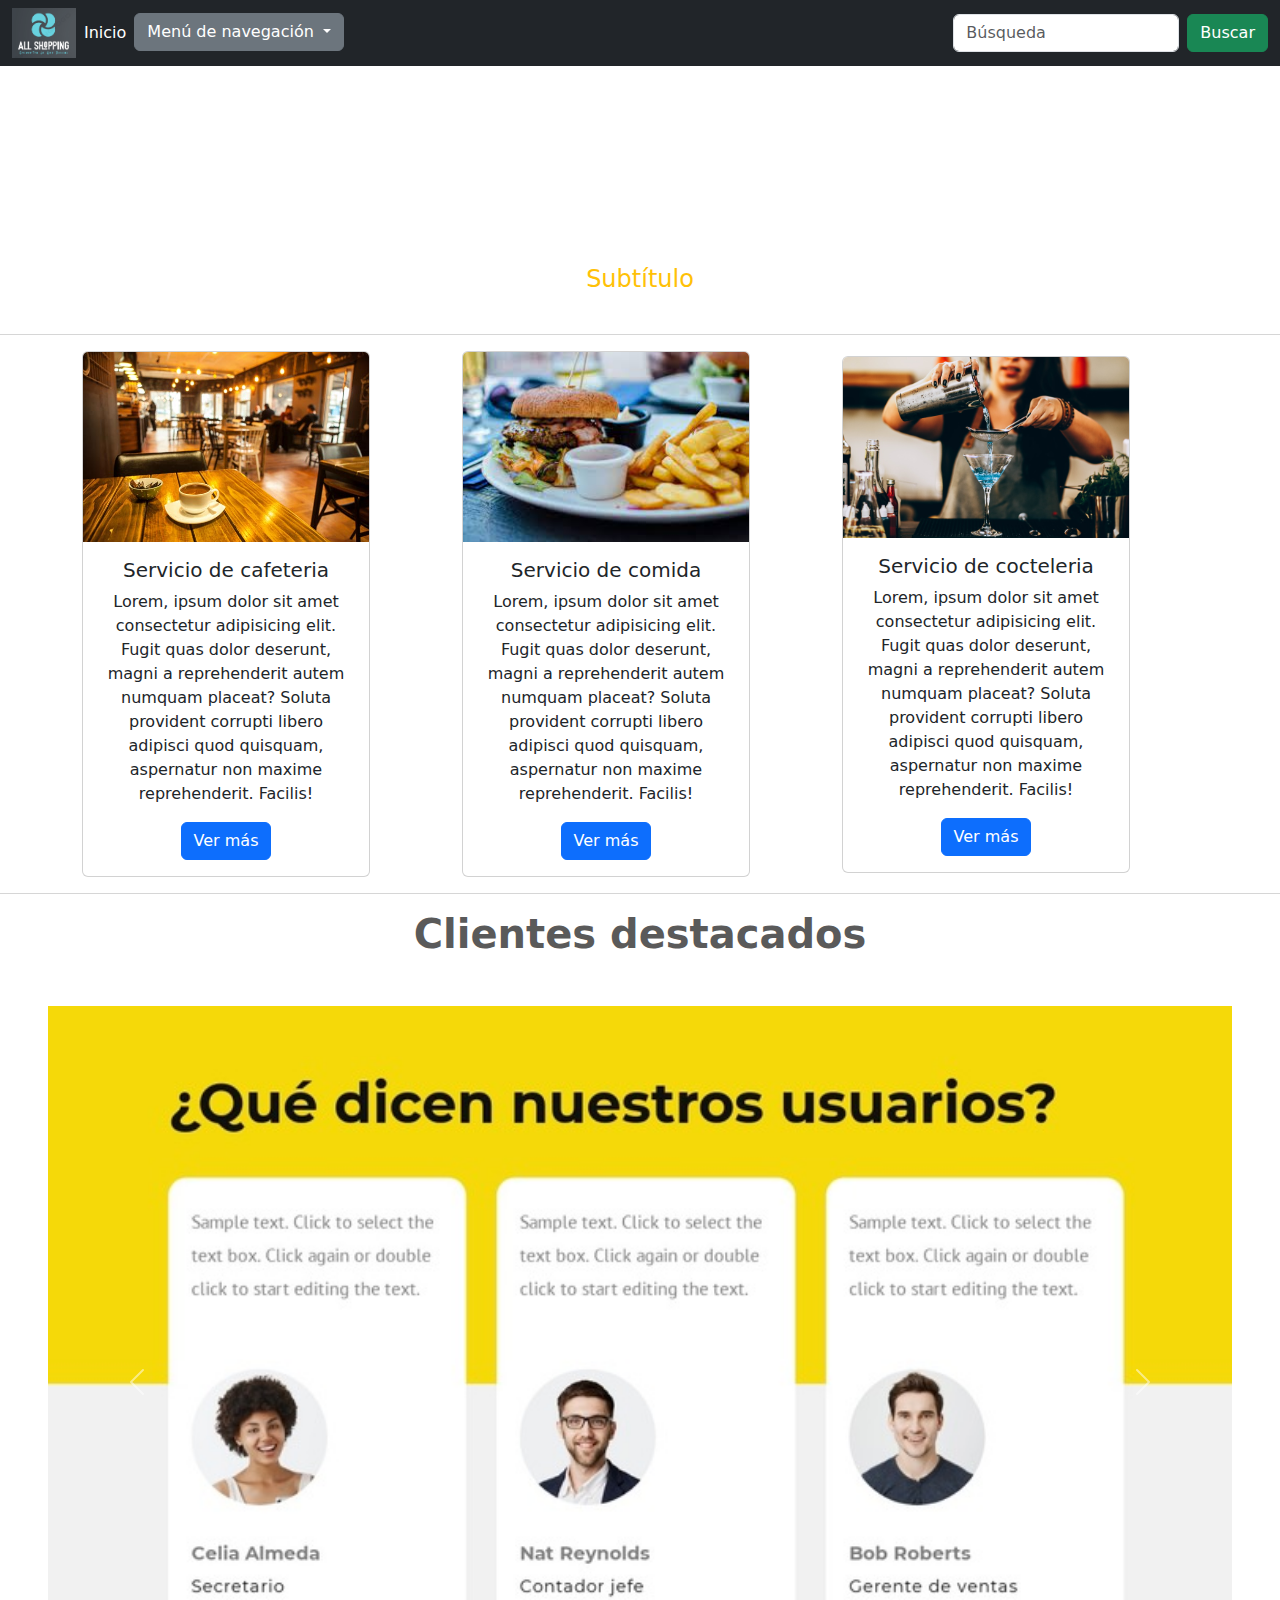
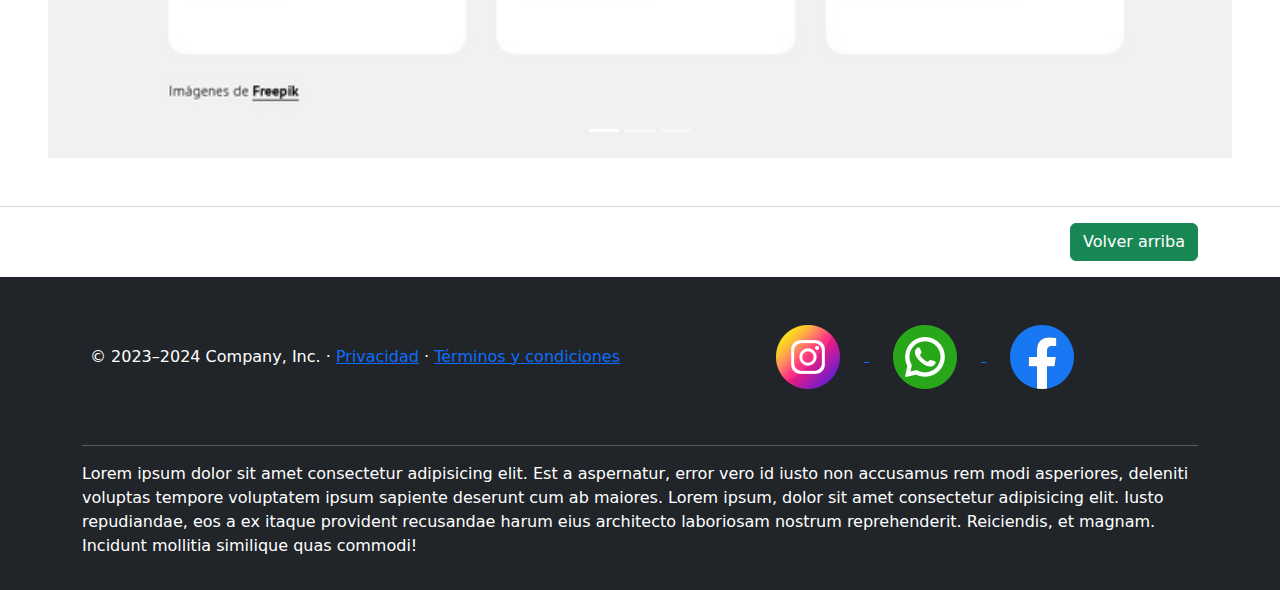
<file: index.html>
<!DOCTYPE html>
<html lang="en">
  <head>
    <!-- Required meta tags -->
    <meta charset="utf-8" />
    <meta name="viewport" content="width=device-width, initial-scale=1" />
    <!-- Bootstrap CSS -->
    <link href="css/bootstrap.min.css" rel="stylesheet" />
    <link rel="stylesheet" href="css/style.css" />
    <title>MC Larens</title>
  </head>
  <body>

    <header>
      <nav class="navbar navbar-expand-md navbar-dark fixed-top bg-dark">
        <div class="container-fluid">
          <img height="50px" width="64px" src="img/logoEmp.PNG" alt="" />
          <button class="navbar-toggler" type="button" data-bs-toggle="collapse" data-bs-target="#navbarCollapse" aria-controls="navbarCollapse" aria-expanded="false" aria-label="Toggle navigation" >
            <span class="navbar-toggler-icon"></span>
          </button>
          <div class="collapse navbar-collapse" id="navbarCollapse">
            <ul class="navbar-nav me-auto mb-2 mb-md-0">
              <li class="nav-item">
                <a class="nav-link active" aria-current="page" href="#">Inicio</a>
                <li class="nav-item">
                  <div class="dropdown">
                    <button class="btn btn-secondary dropdown-toggle" type="button" data-bs-toggle="dropdown" aria-expanded="false">
                      Menú de navegación
                    </button>
                    <ul class="dropdown-menu dropdown-menu-dark">
                      <li><a class="dropdown-item active" href="pregFrec.html">Preguntas Frecuentes</a></li>
                      <li><a class="dropdown-item" href="contacto.html">Contacto</a></li>
                      <li><a class="dropdown-item" href="quienSomos.html">Quienes Somos</a></li>
                      <li> <a class="dropdown-item" href="#foot">Footer</a></li>
                      <li><a class="dropdown-item" href="https://comoconociavuestramadre.fandom.com/wiki/Bar_MacLaren%27s">Link externo</a></li>
                    </ul>
                  </div>
                </li>
                
              </li>
            </ul>
            <form class="d-flex">
              <input
                class="form-control me-2"
                type="search"
                placeholder="Búsqueda"
                aria-label="Search"
              />
              <button class="btn btn-success" type="submit">Buscar</button>
            </form>
          </div>
        </div>
      </nav>
    </header>

    <hr class="featurette-divider" />


    <div class="container imgFondo text-center p-3">
      
    <h1 class="fw-bold text-white">Introducción</h1>

    <p class="text-white">Lorem, ipsum dolor sit amet consectetur adipisicing elit. Ut necessitatibus eos cum adipisci, aut modi voluptatum accusamus aliquam ipsa cumque ipsum, odit praesentium fuga enim cupiditate temporibus dignissimos fugit itaque! Lorem ipsum dolor sit, amet consectetur adipisicing elit. Magni natus recusandae sed accusamus, quod esse magnam assumenda neque voluptatum corrupti sapiente dignissimos repudiandae, possimus nesciunt. Nihil minima quas id nulla?</p>

    <h4 class="text-warning">Subtítulo</h4>

  </div>


  <hr class="featurette-divider" />
  

  <div class="container text-center align-items-center">

  <div class="row justify-content-center align-items-center">

    <div class="col col-lg-4 col-xl-4">
    <div class=" card" style="width: 18rem;">
      <img src="img/cafeteria.jpg" class="card-img-top">
      <div class="card-body">
        <h5 class="card-title">Servicio de cafeteria</h5>
        <p class="card-text">Lorem, ipsum dolor sit amet consectetur adipisicing elit. Fugit quas dolor deserunt, magni a reprehenderit autem numquam placeat? Soluta provident corrupti libero adipisci quod quisquam, aspernatur non maxime reprehenderit. Facilis!</p>
        <a href="servicio.html" class="btn btn-primary">Ver más</a>
      </div>
    </div>
  </div>

  <div class="col  col-lg-4 col-xl-4">
    <div class="card col-4" style="width: 18rem;">
      <img src="img/comida.jpg" class="card-img-top">
      <div class="card-body">
        <h5 class="card-title">Servicio de comida</h5>
        <p class="card-text">Lorem, ipsum dolor sit amet consectetur adipisicing elit. Fugit quas dolor deserunt, magni a reprehenderit autem numquam placeat? Soluta provident corrupti libero adipisci quod quisquam, aspernatur non maxime reprehenderit. Facilis!</p>
        <a href="servicio.html" class="btn btn-primary">Ver más</a>
      </div>
    </div>
  </div>

  <div class="col col-lg-4 col-xl-4">
    <div class=" card" style="width: 18rem;">
      <img src="img/cocteleria.jpg" class="card-img-top">
      <div class="card-body">
        <h5 class="card-title">Servicio de cocteleria</h5>
        <p class="card-text">Lorem, ipsum dolor sit amet consectetur adipisicing elit. Fugit quas dolor deserunt, magni a reprehenderit autem numquam placeat? Soluta provident corrupti libero adipisci quod quisquam, aspernatur non maxime reprehenderit. Facilis!</p>
        <a href="servicio.html" class="btn btn-primary">Ver más</a>
      </div>
    </div>
  </div>

  </div>

  </div>



  <hr class="featurette-divider" />


  <div class="copntainer">
  <h1 class="fw-bold text-center ">Clientes destacados</h1>

  <div id="carouselExampleIndicators" class="carousel slide m-5">
    <div class="carousel-indicators">
      <button type="button" data-bs-target="#carouselExampleIndicators" data-bs-slide-to="0" class="active" aria-current="true" aria-label="Slide 1"></button>
      <button type="button" data-bs-target="#carouselExampleIndicators" data-bs-slide-to="1" aria-label="Slide 2"></button>
      <button type="button" data-bs-target="#carouselExampleIndicators" data-bs-slide-to="2" aria-label="Slide 3"></button>
    </div>
    <div class="carousel-inner">
      <div class="carousel-item active">
        <img src="img/opCliente1.jpg" class="d-block w-100" >
      </div>
      <div class="carousel-item">
        <img src="img/opCliente2.jpg" class="d-block w-100" >
      </div>
      <div class="carousel-item">
        <img src="img/opCliente3.png" class="d-block w-100" >
      </div>
    </div>
    <button class="carousel-control-prev" type="button" data-bs-target="#carouselExampleIndicators" data-bs-slide="prev">
      <span class="carousel-control-prev-icon" aria-hidden="true"></span>
      <span class="visually-hidden">Previous</span>
    </button>
    <button class="carousel-control-next" type="button" data-bs-target="#carouselExampleIndicators" data-bs-slide="next">
      <span class="carousel-control-next-icon" aria-hidden="true"></span>
      <span class="visually-hidden">Next</span>
    </button>
  </div>


</div>


    <hr class="featurette-divider" />

    <div class="container">
      <div class="row">
        <div class="col-md-12 text-end">
          <p><a class="btn btn-success" href="#">Volver arriba</a></p>
        </div>
      </div>
    </div>

    <footer id="foot" class="bg-dark text-white m-0 p-4">
      <div class="container">
        <div class="row">
          <div class="col-md-6 d-flex align-items-center justify-content-center">
            <p>
              &copy; 2023–2024 Company, Inc. &middot;
              <a href="#">Privacidad</a> &middot;
              <a href="#">Términos y condiciones</a>
            </p>
          </div>
          <div class="col-md-6 d-flex align-items-center justify-content-center">
            <p>
              <a href="https://www.instagram.com/">
                <img class="m-4 img-fluid" src="img/instagram.png" alt="Instagram">
              </a>
              <a href="https://web.whatsapp.com/">
                <img class="m-4 img-fluid" src="img/whatsapp.png" alt="WhatsApp">
              </a>
              <a href="https://m.facebook.com/login/">
                <img class="m-4 img-fluid" src="img/facebook.png" alt="Facebook">
              </a>
            </p>
          </div>
          
        </div>

        <hr class="featurette-divider" />

        <div class="row">
          <div class="col-md-12 d-flex align-items-center justify-content-center pb-2">
            Lorem ipsum dolor sit amet consectetur adipisicing elit. Est a
            aspernatur, error vero id iusto non accusamus rem modi asperiores,
            deleniti voluptas tempore voluptatem ipsum sapiente deserunt cum ab
            maiores. Lorem ipsum, dolor sit amet consectetur adipisicing elit.
            Iusto repudiandae, eos a ex itaque provident recusandae harum eius
            architecto laboriosam nostrum reprehenderit. Reiciendis, et magnam.
            Incidunt mollitia similique quas commodi!
          </div>
        </div>
      </div>
    </footer>

    
    <!-- Bootstrap bundle min -->
    <script src="js/bootstrap.bundle.min.js"></script>
  </body>
</html>
</file>
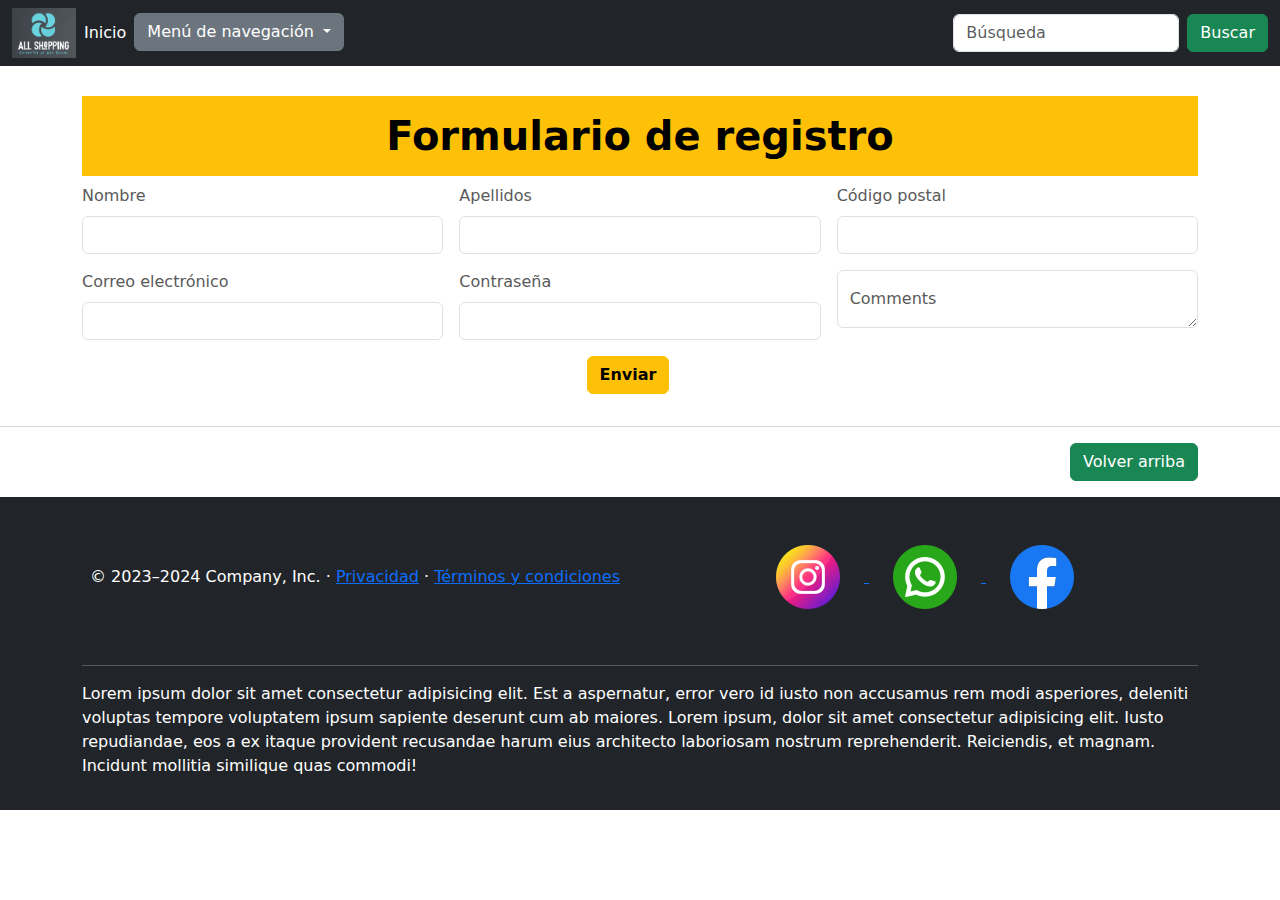
<file: contacto.html>
<!DOCTYPE html>
<html lang="en">
  <head>
    <!-- Required meta tags -->
    <meta charset="utf-8" />
    <meta name="viewport" content="width=device-width, initial-scale=1" />
    <!-- Bootstrap CSS -->
    <link href="css/bootstrap.min.css" rel="stylesheet" />
    <link rel="stylesheet" href="css/style.css" />
    <title>MC Larens</title>
  </head>
  <body>



<header>
    <nav class="navbar navbar-expand-md navbar-dark fixed-top bg-dark">
      <div class="container-fluid">
        <img height="50px" width="64px" src="img/logoEmp.PNG" alt="" />
        <button class="navbar-toggler" type="button" data-bs-toggle="collapse" data-bs-target="#navbarCollapse" aria-controls="navbarCollapse" aria-expanded="false" aria-label="Toggle navigation" >
          <span class="navbar-toggler-icon"></span>
        </button>
        <div class="collapse navbar-collapse" id="navbarCollapse">
          <ul class="navbar-nav me-auto mb-2 mb-md-0">
            <li class="nav-item">
              <a class="nav-link active" aria-current="page" href="index.html">Inicio</a>
              <li class="nav-item">
                <div class="dropdown">
                  <button class="btn btn-secondary dropdown-toggle" type="button" data-bs-toggle="dropdown" aria-expanded="false">
                    Menú de navegación
                  </button>
                  <ul class="dropdown-menu dropdown-menu-dark">
                    <li><a class="dropdown-item active" href="pregFrec.html">Preguntas Frecuentes</a></li>
                    <li><a class="dropdown-item" href="contacto.html">Contacto</a></li>
                    <li><a class="dropdown-item" href="quienSomos.html">Quienes Somos</a></li>
                    <li> <a class="dropdown-item" href="#foot">Footer</a></li>
                    <li><a class="dropdown-item" href="https://comoconociavuestramadre.fandom.com/wiki/Bar_MacLaren%27s">Link externo</a></li>
                  </ul>
                </div>
              </li>
              
            </li>
          </ul>
          <form class="d-flex">
            <input
              class="form-control me-2"
              type="search"
              placeholder="Búsqueda"
              aria-label="Search"
            />
            <button class="btn btn-success" type="submit">Buscar</button>
          </form>
        </div>
      </div>
    </nav>
  </header>






<div id="formularioRegistro" class="container mt-5">
    <div class="row">
      <div class="col">
        <div class="p-3 mb-2 bg-warning display-6 text-black fw-bold text-center">
          Formulario de registro
        </div>
        <form class="row g-3 needs-validation" novalidate>
          <div class="col-md-4 position-relative">
            <label for="nombre" class="form-label">Nombre</label>
            <input type="text" class="form-control" id="nombre" required />
            <div class="valid-tooltip">Campo válido</div>
            <div class="invalid-tooltip">Debe completar los datos</div>
          </div>
          <div class="col-md-4 position-relative">
            <label for="apellidos" class="form-label">Apellidos</label>
            <input type="text" class="form-control" id="apellido" required />
            <div class="valid-tooltip">Campo válido</div>
            <div class="invalid-tooltip">Debe completar los datos</div>
          </div>
         
          <div class="col-md-4 position-relative">
            <label for="CP" class="form-label">Código postal</label>
            <input type="text" class="form-control" id="CP" required />
            <div class="valid-tooltip">Campo válido</div>
            <div class="invalid-tooltip">Debe completar los datos</div>
          </div>
          <div class="col-md-4 position-relative">
            <label for="CorreoElec" class="form-label">Correo electrónico</label>
            <input type="email" class="form-control" id="CorreoElec" required/>
            <div class="valid-tooltip">Campo válido</div>
            <div class="invalid-tooltip">Debe indicar un correo válido</div>
          </div>
          <div class="col-md-4 position-relative">
            <label for="psw" class="form-label">Contraseña</label>
            <input type="password" class="form-control" id="psw" required />
            <div class="valid-tooltip">Campo válido</div>
            <div class="invalid-tooltip">
              Debe indicar una contraseña válida
            </div>
          </div>
          <div class="col-md-4 position-relative">
            <div class="form-floating">
                
                <textarea class="form-control" placeholder="Leave a comment here" id="floatingTextarea"></textarea>
                <label for="floatingTextarea">Comments</label>
              </div>
           
          </div>
          <div class="row">
            <div class="col-12 d-flex justify-content-center p-3">
              <button class="btn btn-warning fw-bold" id="showAlertButton" type="submit">Enviar</button>
            </div>
          </div>
        </form>
      </div>
    </div>
  </div>



  <hr class="featurette-divider" />

    <div class="container">
      <div class="row">
        <div class="col-md-12 text-end">
          <p><a class="btn btn-success" href="#">Volver arriba</a></p>
        </div>
      </div>
    </div>

    <footer id="foot" class="bg-dark text-white m-0 p-4">
      <div class="container">
        <div class="row">
          <div class="col-md-6 d-flex align-items-center justify-content-center">
            <p>
              &copy; 2023–2024 Company, Inc. &middot;
              <a href="#">Privacidad</a> &middot;
              <a href="#">Términos y condiciones</a>
            </p>
          </div>
          <div class="col-md-6 d-flex align-items-center justify-content-center">
            <p>
              <a href="https://www.instagram.com/">
                <img class="m-4 img-fluid" src="img/instagram.png" alt="Instagram">
              </a>
              <a href="https://web.whatsapp.com/">
                <img class="m-4 img-fluid" src="img/whatsapp.png" alt="WhatsApp">
              </a>
              <a href="https://m.facebook.com/login/">
                <img class="m-4 img-fluid" src="img/facebook.png" alt="Facebook">
              </a>
            </p>
          </div>
          
        </div>

        <hr class="featurette-divider" />

        <div class="row">
          <div class="col-md-12 d-flex align-items-center justify-content-center pb-2">
            Lorem ipsum dolor sit amet consectetur adipisicing elit. Est a
            aspernatur, error vero id iusto non accusamus rem modi asperiores,
            deleniti voluptas tempore voluptatem ipsum sapiente deserunt cum ab
            maiores. Lorem ipsum, dolor sit amet consectetur adipisicing elit.
            Iusto repudiandae, eos a ex itaque provident recusandae harum eius
            architecto laboriosam nostrum reprehenderit. Reiciendis, et magnam.
            Incidunt mollitia similique quas commodi!
          </div>
        </div>
      </div>
    </footer>




    <!-- formulario validación -->
    <script>
        (function () {
          "use strict";
          // Fetch all the forms we want to apply custom Bootstrap validation styles to
          var forms = document.querySelectorAll(".needs-validation");
          // Loop over them and prevent submission
          Array.prototype.slice.call(forms).forEach(function (form) {
            form.addEventListener(
              "submit",
              function (event) {
                if (!form.checkValidity()) {
                  event.preventDefault();
                  event.stopPropagation();
                }
                form.classList.add("was-validated");
              },
              false
            );
          });
        })();
      </script>
      <!-- Bootstrap bundle min -->
      <script src="js/bootstrap.bundle.min.js"></script>
    </body>
  </html>
</file>
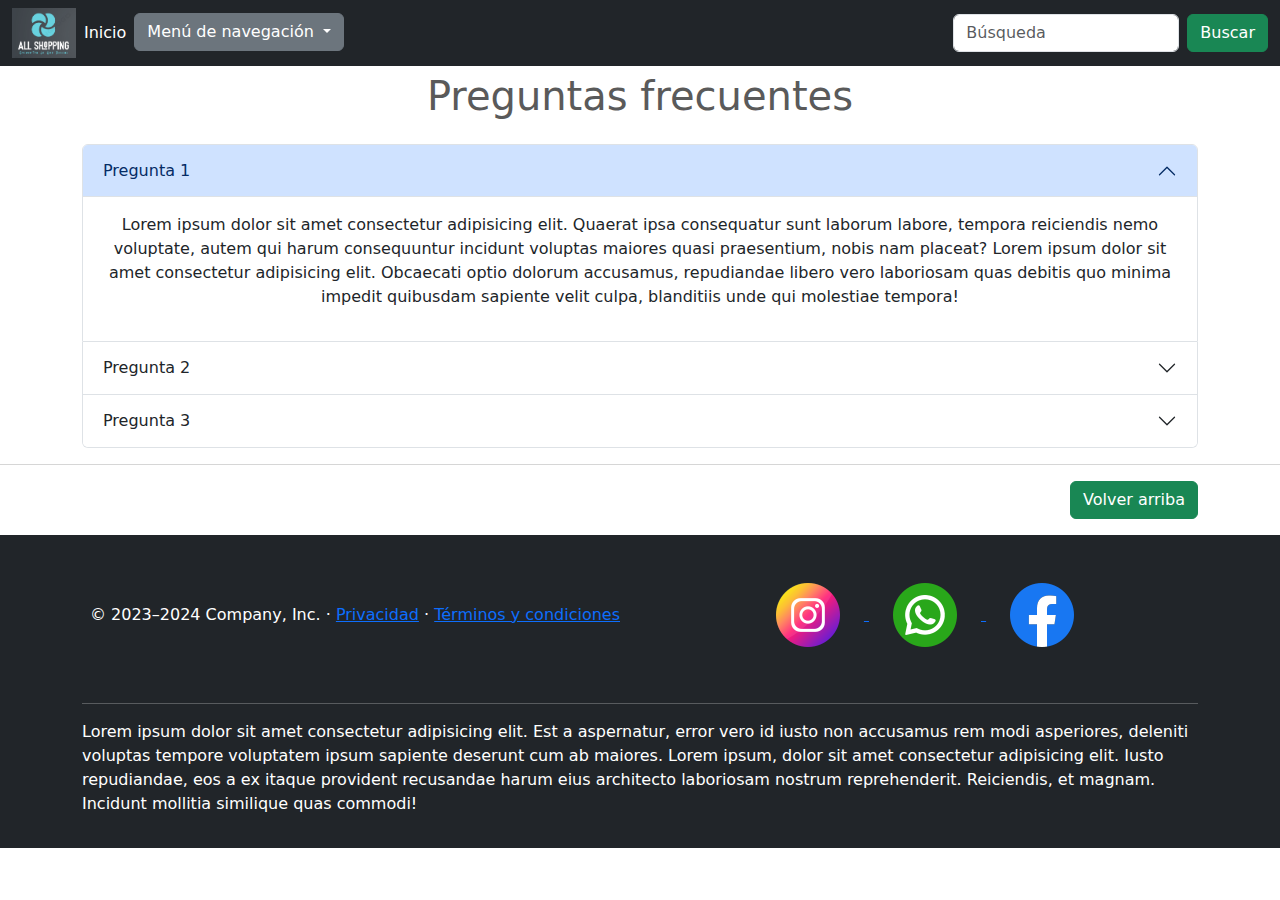
<file: pregFrec.html>
<!DOCTYPE html>
<html lang="en">
  <head>
    <!-- Required meta tags -->
    <meta charset="utf-8" />
    <meta name="viewport" content="width=device-width, initial-scale=1" />
    <!-- Bootstrap CSS -->
    <link href="css/bootstrap.min.css" rel="stylesheet" />
    <link rel="stylesheet" href="css/style.css" />
    <title>MC Larens</title>
  </head>
  <body>


    <div class="container text-center ">
    <h1 class="m-4">Preguntas frecuentes</h1>

    <div class="accordion" id="accordionExample">
        <div class="accordion-item">
          <h2 class="accordion-header">
            <button class="accordion-button" type="button" data-bs-toggle="collapse" data-bs-target="#collapseOne" aria-expanded="true" aria-controls="collapseOne">
              Pregunta 1
            </button>
          </h2>
          <div id="collapseOne" class="accordion-collapse collapse show" data-bs-parent="#accordionExample">
            <div class="accordion-body">
              <p>Lorem ipsum dolor sit amet consectetur adipisicing elit. Quaerat ipsa consequatur sunt laborum labore, tempora reiciendis nemo voluptate, autem qui harum consequuntur incidunt voluptas maiores quasi praesentium, nobis nam placeat? Lorem ipsum dolor sit amet consectetur adipisicing elit. Obcaecati optio dolorum accusamus, repudiandae libero vero laboriosam quas debitis quo minima impedit quibusdam sapiente velit culpa, blanditiis unde qui molestiae tempora!</p>
            </div>
          </div>
        </div>
        <div class="accordion-item">
          <h2 class="accordion-header">
            <button class="accordion-button collapsed" type="button" data-bs-toggle="collapse" data-bs-target="#collapseTwo" aria-expanded="false" aria-controls="collapseTwo">
                Pregunta 2
            </button>
          </h2>
          <div id="collapseTwo" class="accordion-collapse collapse" data-bs-parent="#accordionExample">
            <div class="accordion-body">
              <strong>Lorem ipsum dolor sit amet consectetur, adipisicing elit. Laudantium eligendi ad molestiae dolorum delectus officiis animi suscipit necessitatibus illo, perferendis sint, maiores numquam similique architecto quo velit quibusdam excepturi doloribus.</strong> Lorem ipsum dolor sit amet consectetur adipisicing elit. Totam eos, reiciendis sit dicta sequi voluptates quo laborum dolorem. Reiciendis quod aspernatur ratione in ducimus, quam consequatur dicta sequi animi saepe?
            </div>
          </div>
        </div>
        <div class="accordion-item">
          <h2 class="accordion-header">
            <button class="accordion-button collapsed" type="button" data-bs-toggle="collapse" data-bs-target="#collapseThree" aria-expanded="false" aria-controls="collapseThree">
                Pregunta 3
            </button>
          </h2>
          <div id="collapseThree" class="accordion-collapse collapse" data-bs-parent="#accordionExample">
            <div class="accordion-body">
              <strong>Lorem ipsum dolor sit amet consectetur adipisicing elit. Id culpa, sequi laborum similique aperiam perferendis veritatis quibusdam perspiciatis saepe fugit soluta illum alias adipisci sed fugiat rerum dolore nihil maxime.</strong>Lorem ipsum dolor sit amet consectetur adipisicing elit. Rem vel expedita autem ex accusantium quisquam quod tenetur laborum ullam, voluptatum quia voluptas ratione tempora ipsa aliquid enim nisi maxime consequatur?
            </div>
          </div>
        </div>
      </div>




</div>



<header>
    <nav class="navbar navbar-expand-md navbar-dark fixed-top bg-dark">
      <div class="container-fluid">
        <img height="50px" width="64px" src="img/logoEmp.PNG" alt="" />
        <button class="navbar-toggler" type="button" data-bs-toggle="collapse" data-bs-target="#navbarCollapse" aria-controls="navbarCollapse" aria-expanded="false" aria-label="Toggle navigation" >
          <span class="navbar-toggler-icon"></span>
        </button>
        <div class="collapse navbar-collapse" id="navbarCollapse">
          <ul class="navbar-nav me-auto mb-2 mb-md-0">
            <li class="nav-item">
              <a class="nav-link active" aria-current="page" href="index.html">Inicio</a>
              <li class="nav-item">
                <div class="dropdown">
                  <button class="btn btn-secondary dropdown-toggle" type="button" data-bs-toggle="dropdown" aria-expanded="false">
                    Menú de navegación
                  </button>
                  <ul class="dropdown-menu dropdown-menu-dark">
                    <li><a class="dropdown-item active" href="pregFrec.html">Preguntas Frecuentes</a></li>
                    <li><a class="dropdown-item" href="contacto.html">Contacto</a></li>
                    <li><a class="dropdown-item" href="quienSomos.html">Quienes Somos</a></li>
                    <li> <a class="dropdown-item" href="#foot">Footer</a></li>
                    <li><a class="dropdown-item" href="https://comoconociavuestramadre.fandom.com/wiki/Bar_MacLaren%27s">Link externo</a></li>
                  </ul>
                </div>
              </li>
              
            </li>
          </ul>
          <form class="d-flex">
            <input
              class="form-control me-2"
              type="search"
              placeholder="Búsqueda"
              aria-label="Search"
            />
            <button class="btn btn-success" type="submit">Buscar</button>
          </form>
        </div>
      </div>
    </nav>
  </header>








  <hr class="featurette-divider" />

    <div class="container">
      <div class="row">
        <div class="col-md-12 text-end">
          <p><a class="btn btn-success" href="#">Volver arriba</a></p>
        </div>
      </div>
    </div>

    <footer id="foot" class="bg-dark text-white m-0 p-4">
      <div class="container">
        <div class="row">
          <div class="col-md-6 d-flex align-items-center justify-content-center">
            <p>
              &copy; 2023–2024 Company, Inc. &middot;
              <a href="#">Privacidad</a> &middot;
              <a href="#">Términos y condiciones</a>
            </p>
          </div>
          <div class="col-md-6 d-flex align-items-center justify-content-center">
            <p>
              <a href="https://www.instagram.com/">
                <img class="m-4 img-fluid" src="img/instagram.png" alt="Instagram">
              </a>
              <a href="https://web.whatsapp.com/">
                <img class="m-4 img-fluid" src="img/whatsapp.png" alt="WhatsApp">
              </a>
              <a href="https://m.facebook.com/login/">
                <img class="m-4 img-fluid" src="img/facebook.png" alt="Facebook">
              </a>
            </p>
          </div>
          
        </div>

        <hr class="featurette-divider" />

        <div class="row">
          <div class="col-md-12 d-flex align-items-center justify-content-center pb-2">
            Lorem ipsum dolor sit amet consectetur adipisicing elit. Est a
            aspernatur, error vero id iusto non accusamus rem modi asperiores,
            deleniti voluptas tempore voluptatem ipsum sapiente deserunt cum ab
            maiores. Lorem ipsum, dolor sit amet consectetur adipisicing elit.
            Iusto repudiandae, eos a ex itaque provident recusandae harum eius
            architecto laboriosam nostrum reprehenderit. Reiciendis, et magnam.
            Incidunt mollitia similique quas commodi!
          </div>
        </div>
      </div>
    </footer>




    
      <!-- Bootstrap bundle min -->
      <script src="js/bootstrap.bundle.min.js"></script>
    </body>
  </html>
</file>
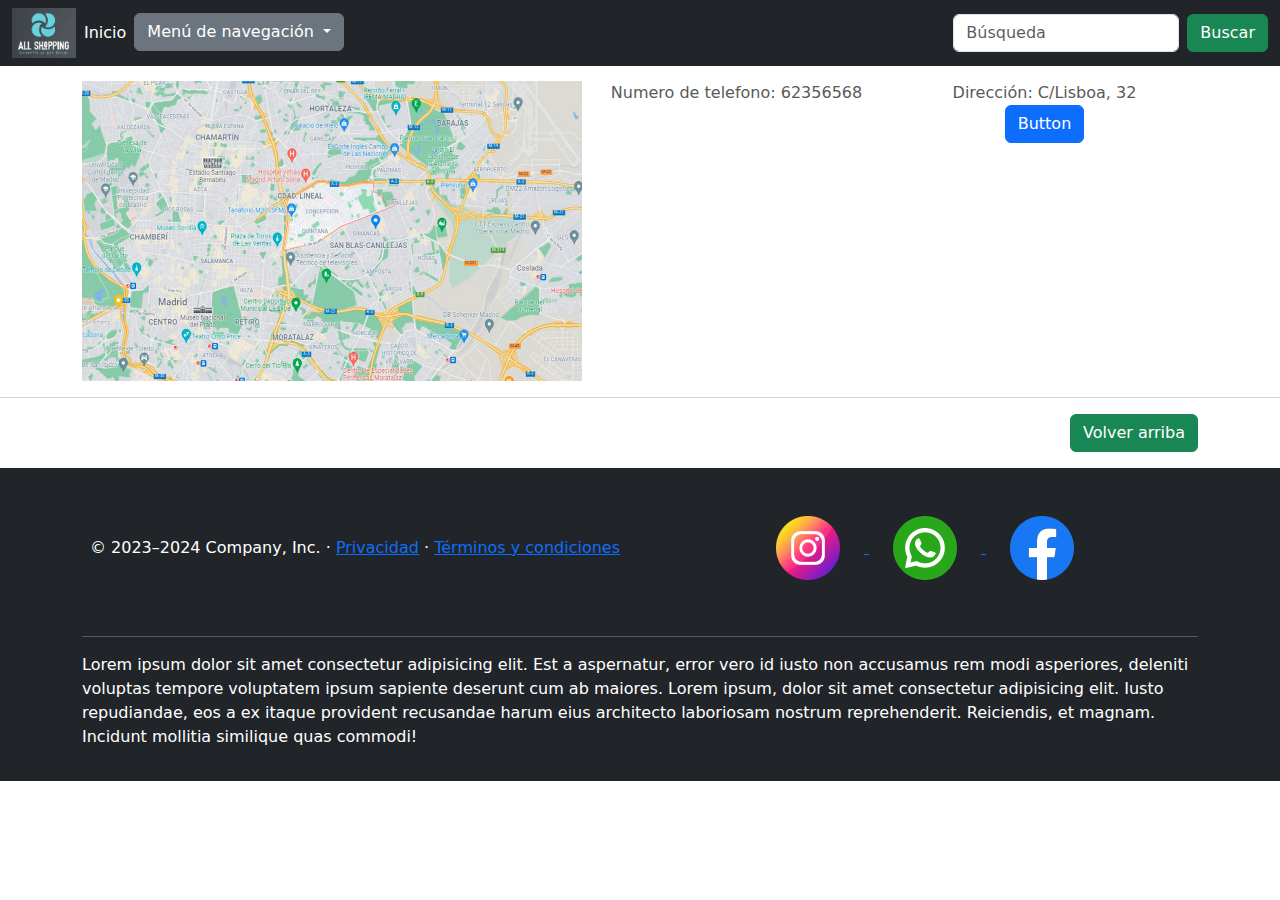
<file: quienSomos.html>
<!DOCTYPE html>
<html lang="en">
  <head>
    <!-- Required meta tags -->
    <meta charset="utf-8" />
    <meta name="viewport" content="width=device-width, initial-scale=1" />
    <!-- Bootstrap CSS -->
    <link href="css/bootstrap.min.css" rel="stylesheet" />
    <link rel="stylesheet" href="css/style.css" />
    <title>MC Larens</title>
  </head>
  <body>

<header>
    <nav class="navbar navbar-expand-md navbar-dark fixed-top bg-dark">
      <div class="container-fluid">
        <img height="50px" width="64px" src="img/logoEmp.PNG" alt="" />
        <button class="navbar-toggler" type="button" data-bs-toggle="collapse" data-bs-target="#navbarCollapse" aria-controls="navbarCollapse" aria-expanded="false" aria-label="Toggle navigation" >
          <span class="navbar-toggler-icon"></span>
        </button>
        <div class="collapse navbar-collapse" id="navbarCollapse">
          <ul class="navbar-nav me-auto mb-2 mb-md-0">
            <li class="nav-item">
              <a class="nav-link active" aria-current="page" href="index.html">Inicio</a>
              <li class="nav-item">
                <div class="dropdown">
                  <button class="btn btn-secondary dropdown-toggle" type="button" data-bs-toggle="dropdown" aria-expanded="false">
                    Menú de navegación
                  </button>
                  <ul class="dropdown-menu dropdown-menu-dark">
                    <li><a class="dropdown-item active" href="pregFrec.html">Preguntas Frecuentes</a></li>
                    <li><a class="dropdown-item" href="contacto.html">Contacto</a></li>
                    <li><a class="dropdown-item" href="quienSomos.html">Quienes Somos</a></li>
                    <li> <a class="dropdown-item" href="#foot">Footer</a></li>
                    <li><a class="dropdown-item" href="https://comoconociavuestramadre.fandom.com/wiki/Bar_MacLaren%27s">Link externo</a></li>
                  </ul>
                </div>
              </li>
              
            </li>
          </ul>
          <form class="d-flex">
            <input
              class="form-control me-2"
              type="search"
              placeholder="Búsqueda"
              aria-label="Search"
            />
            <button class="btn btn-success" type="submit">Buscar</button>
          </form>
        </div>
      </div>
    </nav>
  </header>

 

  <hr class="featurette-divider" />


  <div class="container text-center">
    <div class="row">
      <div class="col float-start">
        <img width="500" height="300" src="img/mapa.jpg" >
      </div>
      <div class="col col-md-3">
        Numero de telefono: 62356568
      </div>
      <div class="col">
        Dirección: C/Lisboa, 32
        <div class="d-grid gap-2 d-md-block">
        <a href="contacto.html"><button class="btn btn-primary" type="button">Button</button></a>  
        </div>

      </div>
    </div>
  </div>

  <hr class="featurette-divider" />

    <div class="container">
      <div class="row">
        <div class="col-md-12 text-end">
          <p><a class="btn btn-success" href="#">Volver arriba</a></p>
        </div>
      </div>
    </div>

    <footer id="foot" class="bg-dark text-white m-0 p-4">
      <div class="container">
        <div class="row">
          <div class="col-md-6 d-flex align-items-center justify-content-center">
            <p>
              &copy; 2023–2024 Company, Inc. &middot;
              <a href="#">Privacidad</a> &middot;
              <a href="#">Términos y condiciones</a>
            </p>
          </div>
          <div class="col-md-6 d-flex align-items-center justify-content-center">
            <p>
              <a href="https://www.instagram.com/">
                <img class="m-4 img-fluid" src="img/instagram.png" alt="Instagram">
              </a>
              <a href="https://web.whatsapp.com/">
                <img class="m-4 img-fluid" src="img/whatsapp.png" alt="WhatsApp">
              </a>
              <a href="https://m.facebook.com/login/">
                <img class="m-4 img-fluid" src="img/facebook.png" alt="Facebook">
              </a>
            </p>
          </div>
          
        </div>

        <hr class="featurette-divider" />

        <div class="row">
          <div class="col-md-12 d-flex align-items-center justify-content-center pb-2">
            Lorem ipsum dolor sit amet consectetur adipisicing elit. Est a
            aspernatur, error vero id iusto non accusamus rem modi asperiores,
            deleniti voluptas tempore voluptatem ipsum sapiente deserunt cum ab
            maiores. Lorem ipsum, dolor sit amet consectetur adipisicing elit.
            Iusto repudiandae, eos a ex itaque provident recusandae harum eius
            architecto laboriosam nostrum reprehenderit. Reiciendis, et magnam.
            Incidunt mollitia similique quas commodi!
          </div>
        </div>
      </div>
    </footer>




    
      <!-- Bootstrap bundle min -->
      <script src="js/bootstrap.bundle.min.js"></script>
    </body>
  </html>
</file>
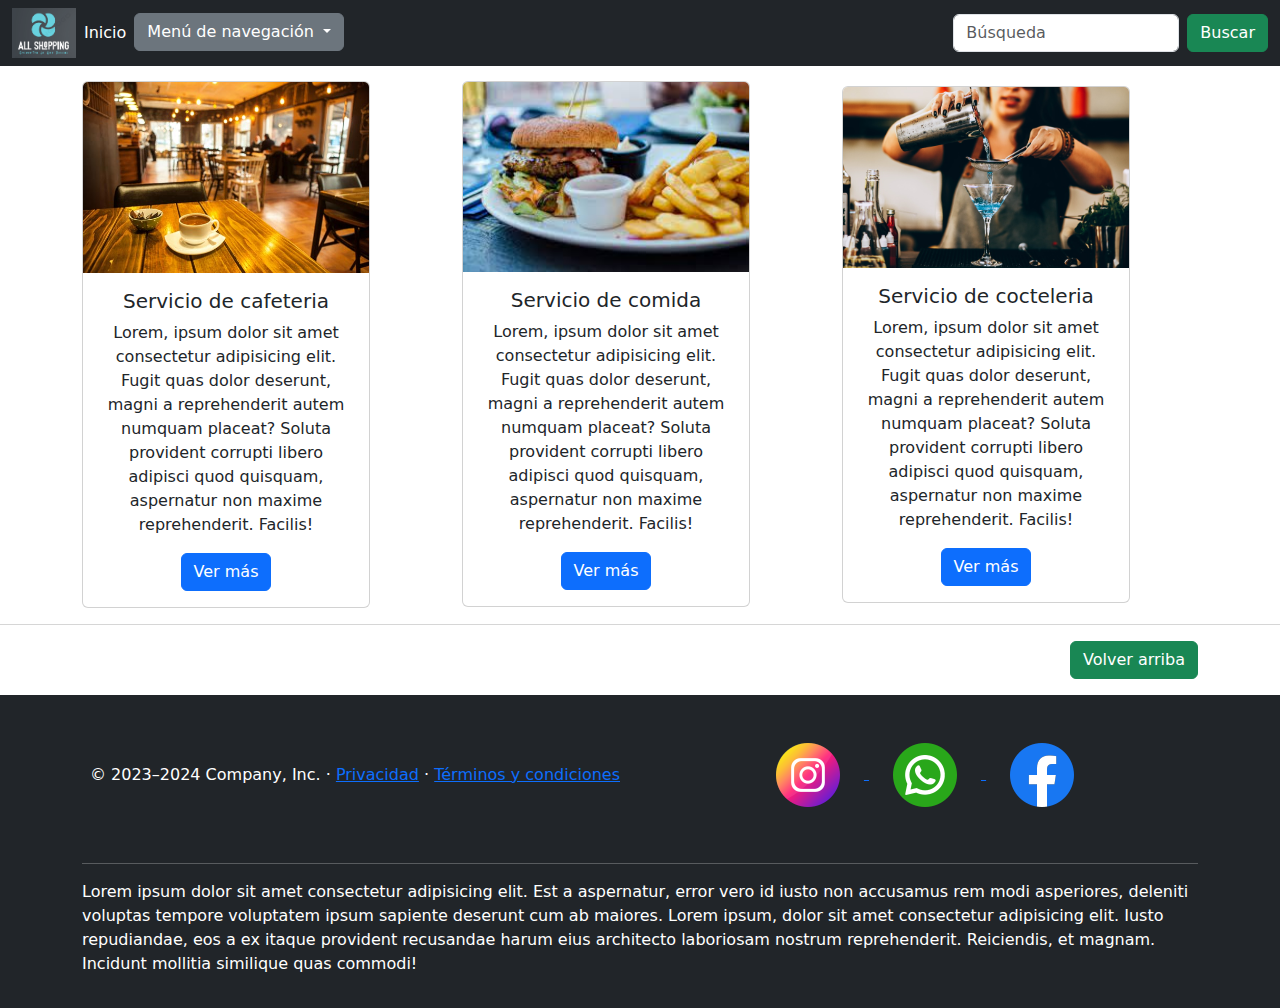
<file: servicio.html>
<!DOCTYPE html>
<html lang="en">
  <head>
    <!-- Required meta tags -->
    <meta charset="utf-8" />
    <meta name="viewport" content="width=device-width, initial-scale=1" />
    <!-- Bootstrap CSS -->
    <link href="css/bootstrap.min.css" rel="stylesheet" />
    <link rel="stylesheet" href="css/style.css" />
    <title>MC Larens</title>
  </head>
  <body>

    <header>
      <nav class="navbar navbar-expand-md navbar-dark fixed-top bg-dark">
        <div class="container-fluid">
          <img height="50px" width="64px" src="img/logoEmp.PNG" alt="" />
          <button class="navbar-toggler" type="button" data-bs-toggle="collapse" data-bs-target="#navbarCollapse" aria-controls="navbarCollapse" aria-expanded="false" aria-label="Toggle navigation" >
            <span class="navbar-toggler-icon"></span>
          </button>
          <div class="collapse navbar-collapse" id="navbarCollapse">
            <ul class="navbar-nav me-auto mb-2 mb-md-0">
              <li class="nav-item">
                <a class="nav-link active" aria-current="page" href="index.html">Inicio</a>
                <li class="nav-item">
                  <div class="dropdown">
                    <button class="btn btn-secondary dropdown-toggle" type="button" data-bs-toggle="dropdown" aria-expanded="false">
                      Menú de navegación
                    </button>
                    <ul class="dropdown-menu dropdown-menu-dark">
                      <li><a class="dropdown-item active" href="pregFrec.html">Preguntas Frecuentes</a></li>
                      <li><a class="dropdown-item" href="contacto.html">Contacto</a></li>
                      <li><a class="dropdown-item" href="quienSomos.html">Quienes Somos</a></li>
                      <li> <a class="dropdown-item" href="#foot">Footer</a></li>
                      <li><a class="dropdown-item" href="https://comoconociavuestramadre.fandom.com/wiki/Bar_MacLaren%27s">Link externo</a></li>
                    </ul>
                  </div>
                </li>
                
              </li>
            </ul>
            <form class="d-flex">
              <input
                class="form-control me-2"
                type="search"
                placeholder="Búsqueda"
                aria-label="Search"
              />
              <button class="btn btn-success" type="submit">Buscar</button>
            </form>
          </div>
        </div>
      </nav>
    </header>

    <hr class="featurette-divider" />

  

    <div class="container text-center align-items-center">

        <div class="row justify-content-center align-items-center">
      
          <div class="col col-lg-4 col-xl-4">
          <div class=" card" style="width: 18rem;">
            <img src="img/cafeteria.jpg" class="card-img-top">
            <div class="card-body">
              <h5 class="card-title">Servicio de cafeteria</h5>
              <p class="card-text">Lorem, ipsum dolor sit amet consectetur adipisicing elit. Fugit quas dolor deserunt, magni a reprehenderit autem numquam placeat? Soluta provident corrupti libero adipisci quod quisquam, aspernatur non maxime reprehenderit. Facilis!</p>
              <a href="servicio.html" class="btn btn-primary">Ver más</a>
            </div>
          </div>
        </div>
      
        <div class="col  col-lg-4 col-xl-4">
          <div class="card col-4" style="width: 18rem;">
            <img src="img/comida.jpg" class="card-img-top">
            <div class="card-body">
              <h5 class="card-title">Servicio de comida</h5>
              <p class="card-text">Lorem, ipsum dolor sit amet consectetur adipisicing elit. Fugit quas dolor deserunt, magni a reprehenderit autem numquam placeat? Soluta provident corrupti libero adipisci quod quisquam, aspernatur non maxime reprehenderit. Facilis!</p>
              <a href="servicio.html" class="btn btn-primary">Ver más</a>
            </div>
          </div>
        </div>
      
        <div class="col col-lg-4 col-xl-4">
          <div class=" card" style="width: 18rem;">
            <img src="img/cocteleria.jpg" class="card-img-top">
            <div class="card-body">
              <h5 class="card-title">Servicio de cocteleria</h5>
              <p class="card-text">Lorem, ipsum dolor sit amet consectetur adipisicing elit. Fugit quas dolor deserunt, magni a reprehenderit autem numquam placeat? Soluta provident corrupti libero adipisci quod quisquam, aspernatur non maxime reprehenderit. Facilis!</p>
              <a href="servicio.html" class="btn btn-primary">Ver más</a>
            </div>
          </div>
        </div>
      
        </div>
      
        </div>
      














   

    <hr class="featurette-divider" />

    <div class="container">
      <div class="row">
        <div class="col-md-12 text-end">
          <p><a class="btn btn-success" href="#">Volver arriba</a></p>
        </div>
      </div>
    </div>

    <footer id="foot" class="bg-dark text-white m-0 p-4">
      <div class="container">
        <div class="row">
          <div class="col-md-6 d-flex align-items-center justify-content-center">
            <p>
              &copy; 2023–2024 Company, Inc. &middot;
              <a href="#">Privacidad</a> &middot;
              <a href="#">Términos y condiciones</a>
            </p>
          </div>
          <div class="col-md-6 d-flex align-items-center justify-content-center">
            <p>
              <a href="https://www.instagram.com/">
                <img class="m-4 img-fluid" src="img/instagram.png" alt="Instagram">
              </a>
              <a href="https://web.whatsapp.com/">
                <img class="m-4 img-fluid" src="img/whatsapp.png" alt="WhatsApp">
              </a>
              <a href="https://m.facebook.com/login/">
                <img class="m-4 img-fluid" src="img/facebook.png" alt="Facebook">
              </a>
            </p>
          </div>
          
        </div>

        <hr class="featurette-divider" />

        <div class="row">
          <div class="col-md-12 d-flex align-items-center justify-content-center pb-2">
            Lorem ipsum dolor sit amet consectetur adipisicing elit. Est a
            aspernatur, error vero id iusto non accusamus rem modi asperiores,
            deleniti voluptas tempore voluptatem ipsum sapiente deserunt cum ab
            maiores. Lorem ipsum, dolor sit amet consectetur adipisicing elit.
            Iusto repudiandae, eos a ex itaque provident recusandae harum eius
            architecto laboriosam nostrum reprehenderit. Reiciendis, et magnam.
            Incidunt mollitia similique quas commodi!
          </div>
        </div>
      </div>
    </footer>

   
    <!-- Bootstrap bundle min -->
    <script src="js/bootstrap.bundle.min.js"></script>
  </body>
</html>
</file>
<file: css/style.css>
body {
    padding-top: 3rem;
    color: #5a5a5a;
  }

  .imgFondo {
    background-image: url(https://i.pinimg.com/originals/7a/e6/1a/7ae61a7caceb11a7674efb66930fc0d8.jpg);
    
  }
</file>
